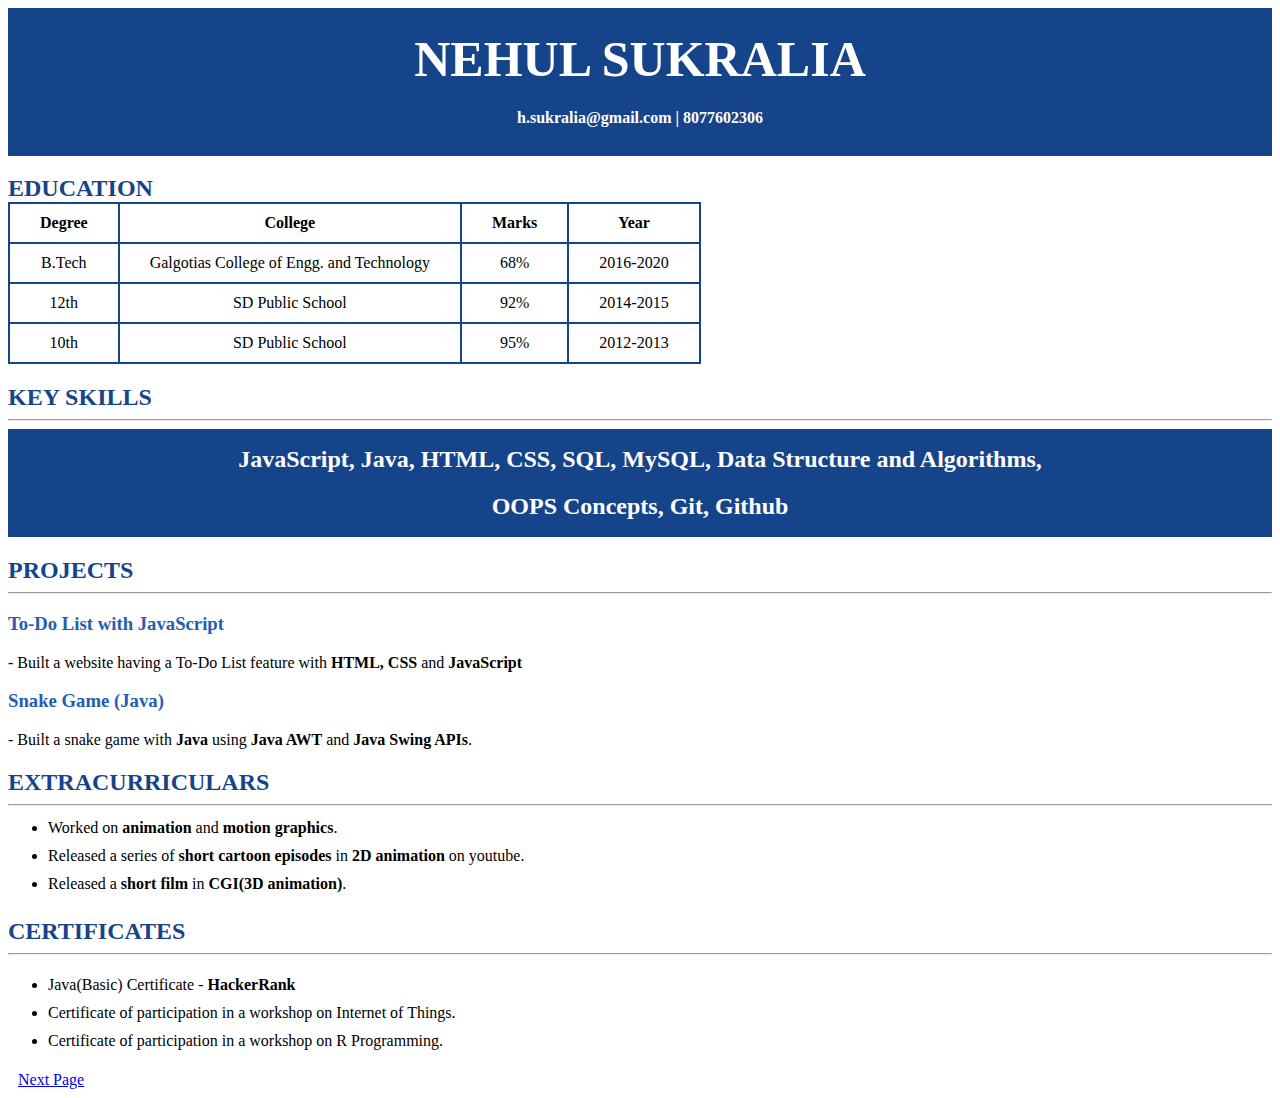
<file: index.html>
<!DOCTYPE html>
<html lang="en">
  <head>
    <meta charset="UTF-8" />
    <meta http-equiv="X-UA-Compatible" content="IE=edge" />
    <meta name="viewport" content="width=device-width, initial-scale=1.0" />
    <title>Resume</title>
    <link rel="stylesheet" href="style.css" />
  </head>
  <body>
    <div class="topBox">
      <h1>NEHUL SUKRALIA</h1>
      <h4>h.sukralia@gmail.com | 8077602306</h4>
    </div>
    <h2 class="heading">EDUCATION</h2>
    <table>
      <tr>
        <th>Degree</th>
        <th>College</th>
        <th>Marks</th>
        <th>Year</th>
      </tr>
      <tr>
        <td>B.Tech</td>
        <td>Galgotias College of Engg. and Technology</td>
        <td>68%</td>
        <td>2016-2020</td>
      </tr>
      <tr>
        <td>12th</td>
        <td>SD Public School</td>
        <td>92%</td>
        <td>2014-2015</td>
      </tr>
      <tr>
        <td>10th</td>
        <td>SD Public School</td>
        <td>95%</td>
        <td>2012-2013</td>
      </tr>
    </table>
    <h2>KEY SKILLS</h2>
    <hr />
    <div class="topBox">
      <h2 class="skills">
        JavaScript, Java, HTML, CSS, SQL, MySQL, Data Structure and Algorithms,
      </h2>
      <h2 class="skills">OOPS Concepts, Git, Github</h2>
    </div>
    <h2>PROJECTS</h2>
    <hr />
    <ul class="projects">
      <li>
        <div>
          <h3>To-Do List with JavaScript</h3>
          <p>
            - Built a website having a To-Do List feature with
            <b>HTML, CSS</b> and <b>JavaScript</b>
          </p>
        </div>
        <div>
          <h3>Snake Game (Java)</h3>
          <p>
            - Built a snake game with <b>Java</b> using <b>Java AWT</b> and
            <b>Java Swing APIs</b>.
          </p>
        </div>
      </li>
    </ul>
    <h2>EXTRACURRICULARS</h2>
    <hr />
    <ul style="margin: 0">
      <li style="padding: 5px 0">
        Worked on <b>animation</b> and <b>motion graphics</b>.
      </li>
      <li style="padding: 5px 0">
        Released a series of <b>short cartoon episodes</b> in
        <b>2D animation</b> on youtube.
      </li>
      <li style="padding: 5px 0">
        Released a <b>short film</b> in <b>CGI(3D animation)</b>.
      </li>
    </ul>
    <h2>CERTIFICATES</h2>
    <hr />
    <ul>
      <li style="padding: 5px 0">
        Java(Basic) Certificate - <b>HackerRank</b>
      </li>
      <li style="padding: 5px 0">
        Certificate of participation in a workshop on Internet of Things.
      </li>
      <li style="padding: 5px 0">
        Certificate of participation in a workshop on R Programming.
      </li>
    </ul>
    <a href="./hobby.html" target="_blank">Next Page</a>
  </body>
</html>
</file>
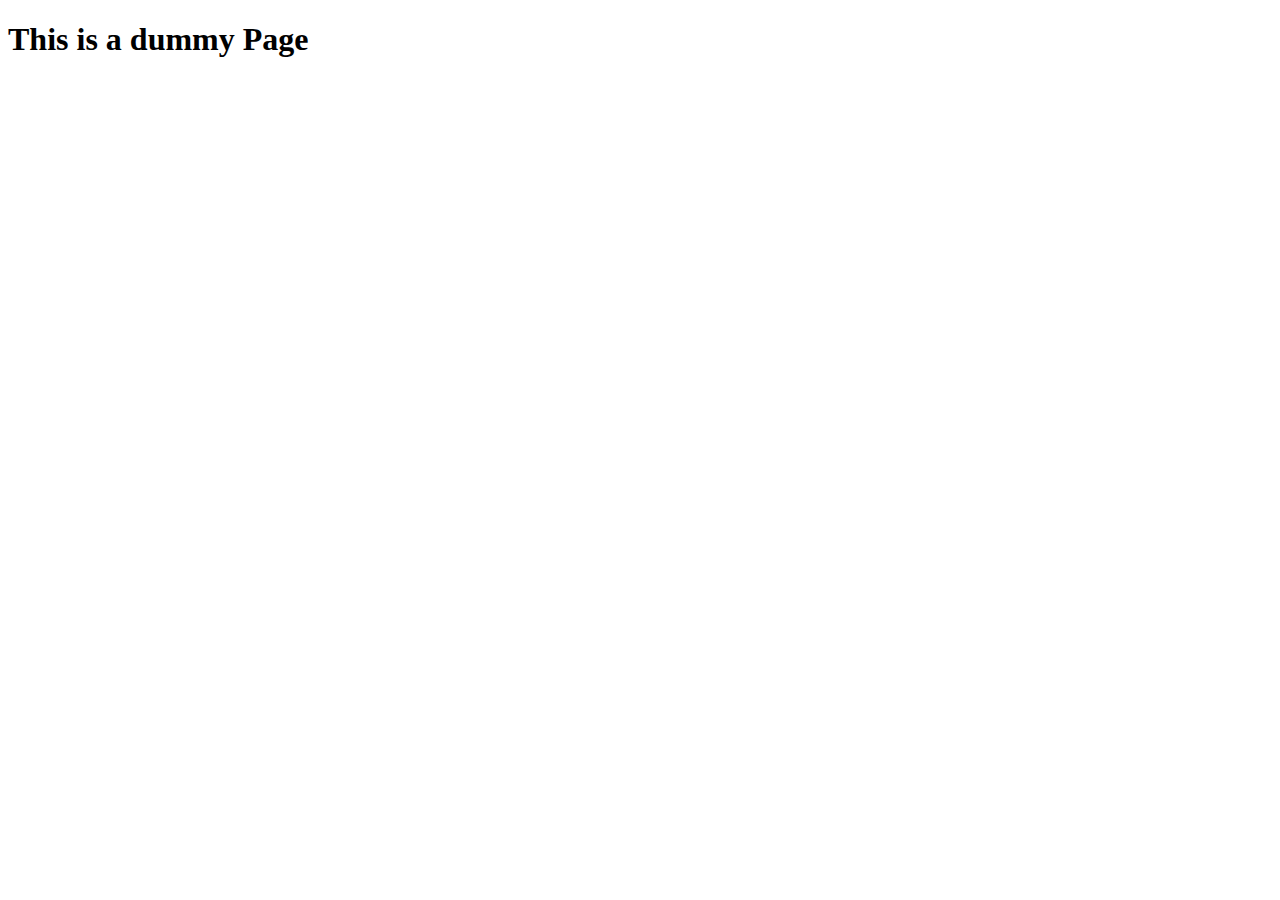
<file: dummy.html>
<!DOCTYPE html>
<html lang="en">
  <head>
    <meta charset="UTF-8" />
    <meta http-equiv="X-UA-Compatible" content="IE=edge" />
    <meta name="viewport" content="width=device-width, initial-scale=1.0" />
    <title>Dummy Page</title>
  </head>
  <body>
    <h1>This is a dummy Page</h1>
  </body>
</html>
</file>
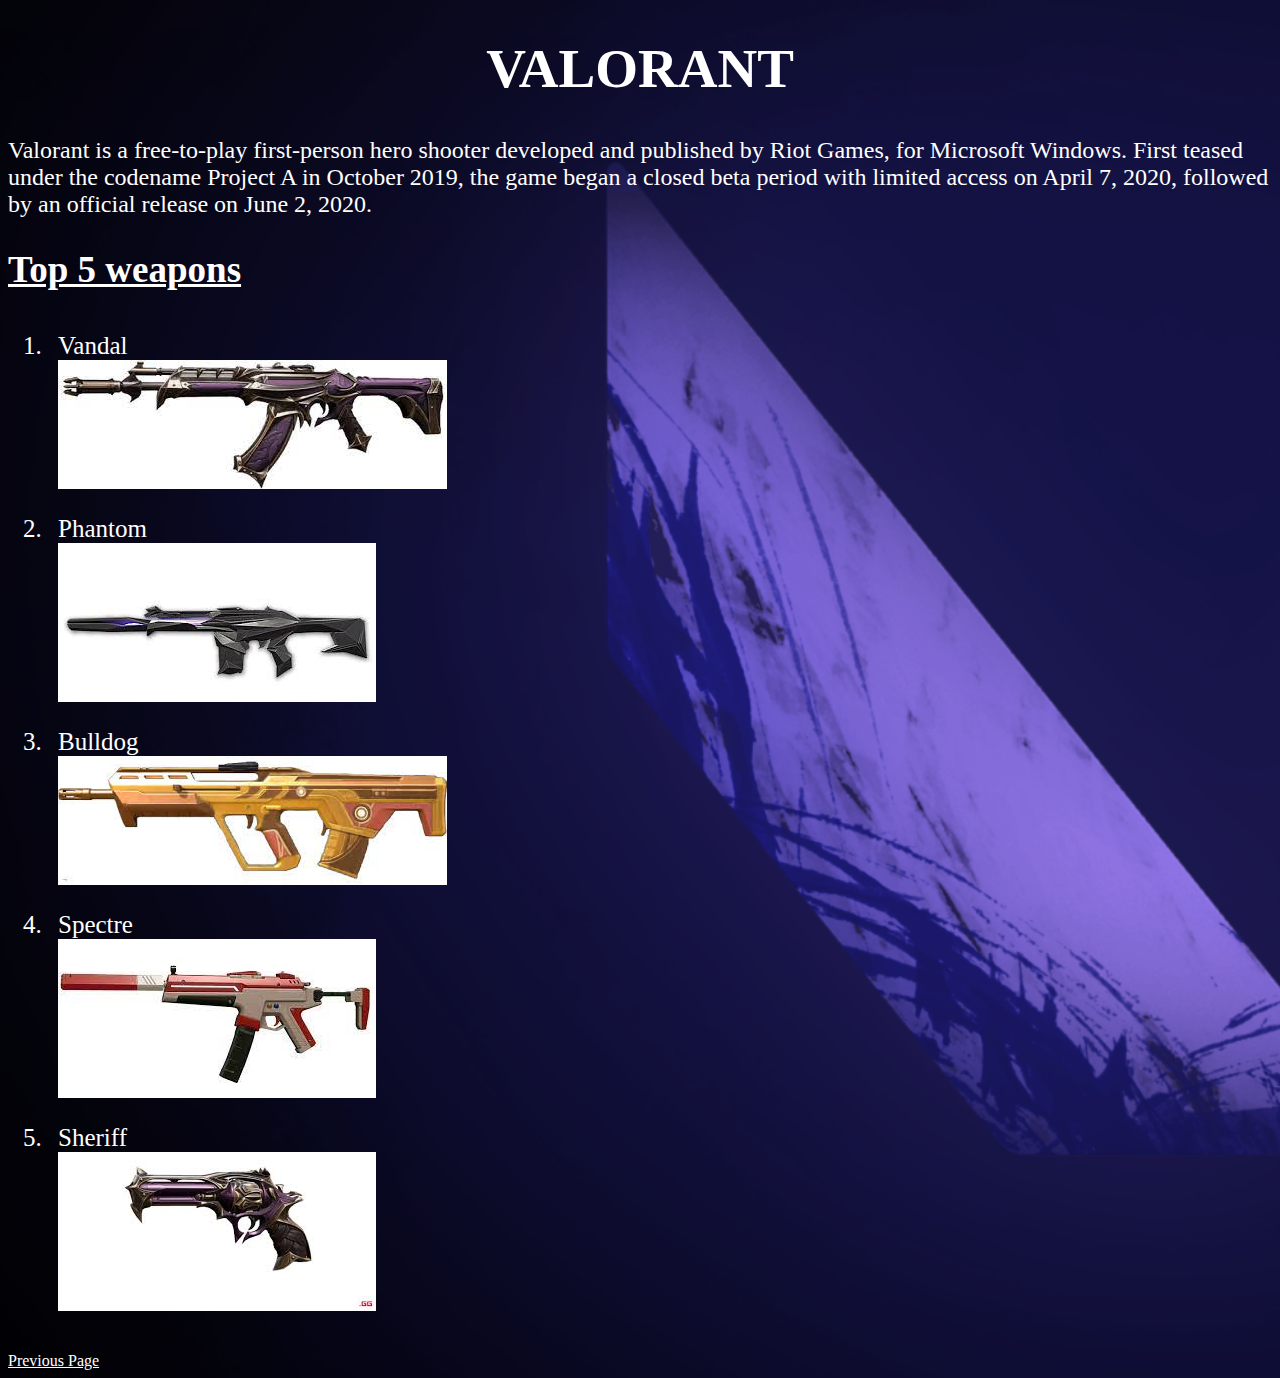
<file: hobby.html>
<!DOCTYPE html>
<html lang="en">
  <head>
    <meta charset="UTF-8" />
    <meta http-equiv="X-UA-Compatible" content="IE=edge" />
    <meta name="viewport" content="width=device-width, initial-scale=1.0" />
    <title>Valorant</title>
    <link rel="stylesheet" href="hobby.css" />
  </head>
  <body>
    <h1 class="mainHeading">VALORANT</h1>
    <p class="description">
      Valorant is a free-to-play first-person hero shooter developed and
      published by Riot Games, for Microsoft Windows. First teased under the
      codename Project A in October 2019, the game began a closed beta period
      with limited access on April 7, 2020, followed by an official release on
      June 2, 2020.
    </p>
    <h2 style="font-size: 37px"><u>Top 5 weapons</u></h2>
    <ol>
      <li>
        Vandal
        <br />
        <img src="images/vandal.jpeg" alt="" />
      </li>
      <li>
        Phantom
        <br />
        <img src="images/phantom.jpeg" alt="" />
      </li>
      <li>
        Bulldog
        <br />
        <img src="images/bulldog.jpeg" alt="" />
      </li>
      <li>
        Spectre
        <br />
        <img src="images/spectre.jpeg" alt="" />
      </li>
      <li>
        Sheriff
        <br />
        <img src="images/sheriff.jpeg" alt="" />
      </li>
    </ol>
    <a style="color: white" href="./index.html" target="_blank"
      >Previous Page</a
    >
  </body>
</html>
</file>
<file: style.css>
.topBox {
  text-align: center;
  background-color: rgb(22, 68, 138);
  padding: 7px 0 7px 0;
  color: rgb(255, 255, 255);
}

h1 {
  margin: 0;
  margin-top: 15px;
  font-size: 50px;
}

h2 {
  color: rgb(22, 68, 138);
  margin-bottom: 0;
}

hr {
  background: rgb(22, 68, 138);
  box-shadow: 0;
}

table {
  border: 2px solid rgb(22, 68, 138);
  border-collapse: collapse;
}

th,
td {
  padding: 10px 30px;
  text-align: center;
  border: 2px solid rgb(22, 68, 138);
  border-collapse: collapse;
}

.skills {
  text-align: center;
  margin: 0;
  color: rgb(255, 255, 255);
  padding: 10px;
}

.projects {
  margin: 0;
  padding: 0;
}

h3 {
  color: rgb(38, 93, 177);
}

a {
  text-align: center;
  margin: auto;
  padding: 10px;
}
</file>
<file: hobby.css>
body {
  background-image: url(images/valoBack.png);
  background-size: cover;
  color: rgb(255, 255, 255);
}
.mainHeading {
  text-align: center;
  font-size: 55px;
  color: rgb(255, 255, 255);
}

.description {
  font-size: 24px;
  color: rgb(255, 255, 255);
}
ol {
  font-size: 25px;
}

li {
  padding: 10px;
}
</file>
